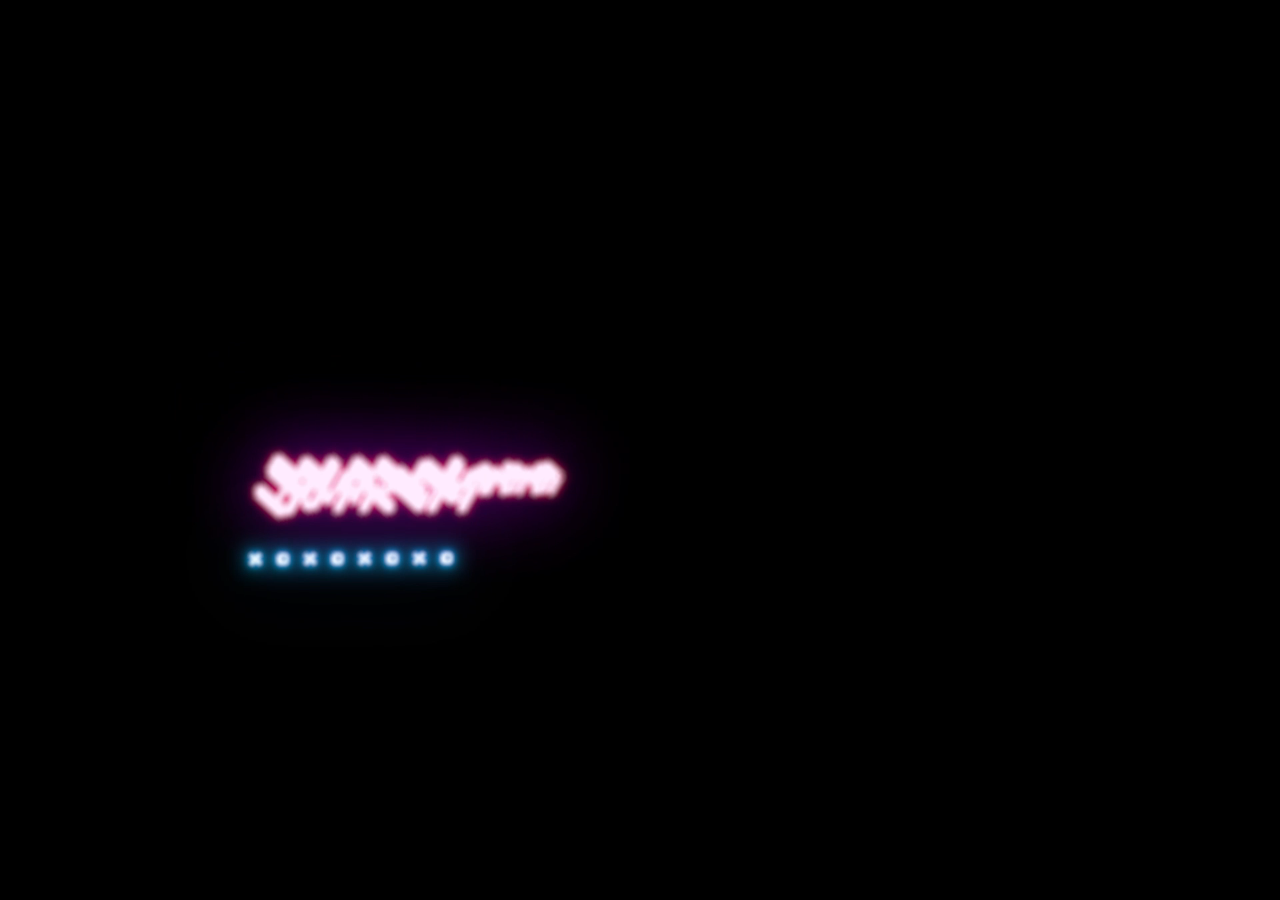
<file: index.html>
<!DOCTYPE html>
<html lang="en">
<head>
  <meta charset="UTF-8" />
  <meta name="viewport" content="width=device-width, initial-scale=1.0, maximum-scale=1.0, user-scalable=no">
  <title>Arsen1c's Tic Tac Toe</title>
  <link rel="stylesheet" href="css/style.css" />
  <link href="https://fonts.googleapis.com/css2?family=Share+Tech&display=swap" rel="stylesheet">
  
</head>
<body >

  <!--  Intro Video -->
  <div id="intro">
    <video autoplay muted playsinline id="introVideo">
      <source src="intro.mp4" type="video/mp4" />
      Your browser does not support the video tag.
    </video>
  </div>

  <!-- Hidden Content (Grid & Buttons) -->
  <div id="app" class="hidden">

    <!-- Grid Background -->
    <div class="grid-background"></div>

    <!-- Game Mode Selection -->
    <div class="mode-buttons">
      <h2>Game Mode</h2>
      <button class="btn" onclick="selectMode('1p')"><span>1P</span></button>
      <button class="btn" onclick="selectMode('2p')"><span>2P</span></button>
    </div>

  </div>

  <script src="js/intro.js"></script>
</body>
</html>
</file>
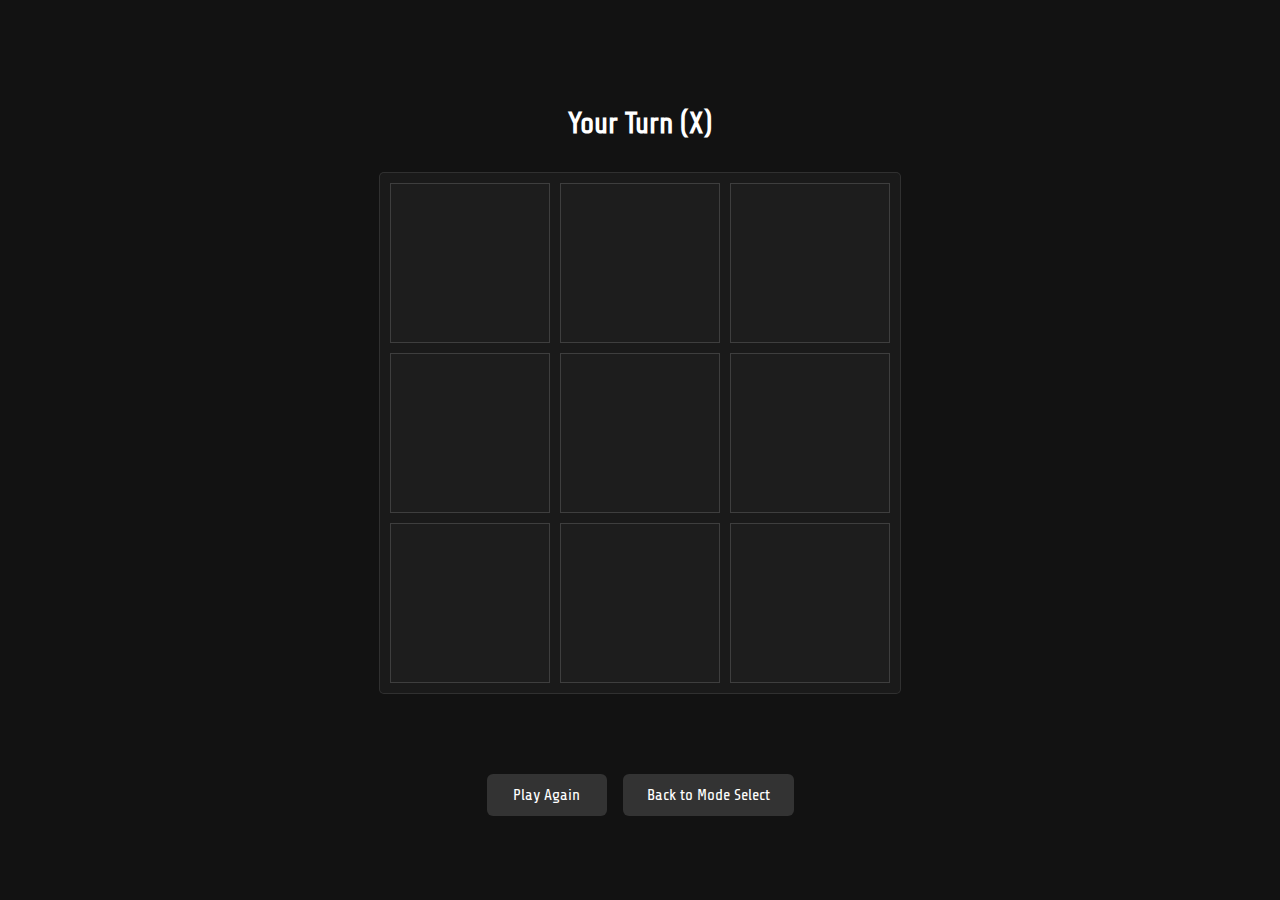
<file: 1p.html>
<!DOCTYPE html>
<html lang="en">
<head>
  <meta charset="UTF-8" />
  <title>1P Mode - Tic Tac Toe</title>
  <meta name="viewport" content="width=device-width, initial-scale=1.0, maximum-scale=1.0, user-scalable=no">
  <link rel="stylesheet" href="css/game-board.css" />
  <link href="https://fonts.googleapis.com/css2?family=Share+Tech&display=swap" rel="stylesheet" />
  
</head>
<body >

  <div class="game-container">
    <h2 id="turnIndicator">Your Turn (X)</h2>

    <div class="board">
      <div class="cell" data-index="0"></div>
      <div class="cell" data-index="1"></div>
      <div class="cell" data-index="2"></div>
      <div class="cell" data-index="3"></div>
      <div class="cell" data-index="4"></div>
      <div class="cell" data-index="5"></div>
      <div class="cell" data-index="6"></div>
      <div class="cell" data-index="7"></div>
      <div class="cell" data-index="8"></div>
    </div>

    <div id="result" class="result-message"></div>

    <div class="buttons">
      <button onclick="resetGame()" class="btn">Play Again</button>
      <button onclick="goBackToMenu()" class="btn">Back to Mode Select</button>

    </div>
  </div>

  <script src="js/1p.js"></script>
</body>
</html>
</file>
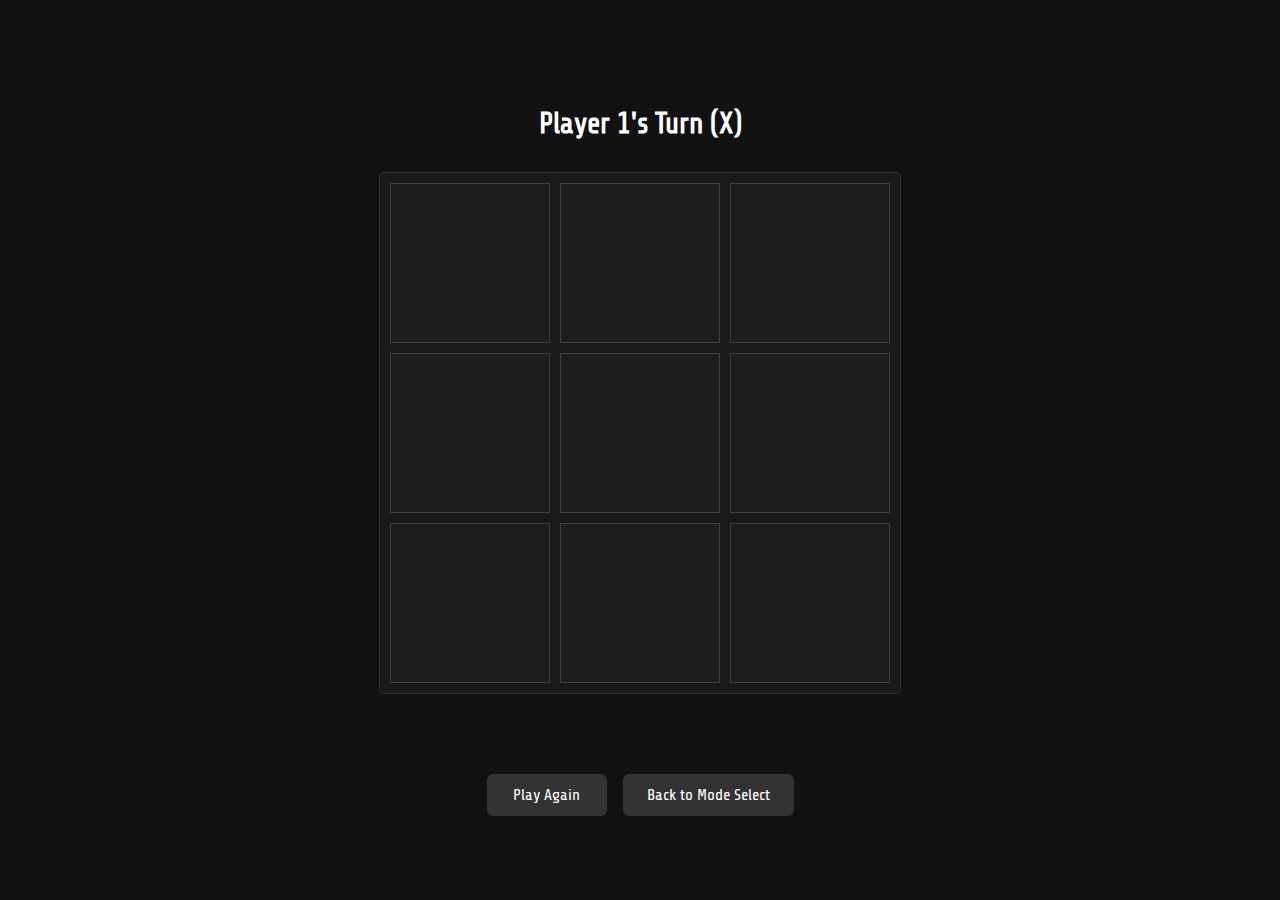
<file: 2p.html>
<!DOCTYPE html>
<html lang="en">
<head>
  <meta charset="UTF-8" />
  <meta name="viewport" content="width=device-width, initial-scale=1.0, maximum-scale=1.0, user-scalable=no">
  <title>2P Mode - Tic Tac Toe</title>
  <link rel="stylesheet" href="css/game-board.css" />
  <link href="https://fonts.googleapis.com/css2?family=Share+Tech&display=swap" rel="stylesheet" />
  
</head>
<body >

  <div class="game-container">
    <h2 id="turnIndicator">Player 1's Turn (X)</h2>

    <div class="board">
      <div class="cell" data-index="0"></div>
      <div class="cell" data-index="1"></div>
      <div class="cell" data-index="2"></div>
      <div class="cell" data-index="3"></div>
      <div class="cell" data-index="4"></div>
      <div class="cell" data-index="5"></div>
      <div class="cell" data-index="6"></div>
      <div class="cell" data-index="7"></div>
      <div class="cell" data-index="8"></div>
    </div>

    <div id="result" class="result-message"></div>

    <div class="buttons">
      <button onclick="resetGame()" class="btn">Play Again</button>
      <button onclick="goBackToMenu()" class="btn">Back to Mode Select</button>

    </div>
  </div>

  <script src="js/2p.js"></script>
</body>
</html>
</file>
<file: css/game-board.css>
body {
  opacity: 0;
  transition: opacity 0.6s ease-in-out;
}

body.fade-in {
  opacity: 1;
}
body {
    margin: 0;
    font-family: 'Share Tech', sans-serif;
    background: #121212;
    color: white;
    display: flex;
    justify-content: center;
    align-items: center;
    min-height: 100vh;
  }
  
  .game-container {
    text-align: center;
    display: flex;
    flex-direction: column;
    align-items: center;
    gap: 1rem;
    padding: 20px;
  }
  
  
  h2#turnIndicator {
    margin-bottom: 1rem;
    font-size: 1.5rem;
  }
  
  .board {
    display: grid;
    grid-template-columns: repeat(3, 1fr);
    grid-template-rows: repeat(3, 1fr);
    gap: 10px;
    width: 90vmin;
    height: 90vmin;
    max-width: 500px;
    max-height: 500px;
    margin: 0 auto;
    background-color: rgba(30, 30, 30, 0.7); 
    border: 1px solid rgba(255, 255, 255, 0.1); 
    padding: 10px;
    border-radius: 5px; 
  }
  
  .cell {
    background: rgba(30, 30, 30, 0.9); 
    border: 1px solid rgba(255, 255, 255, 0.15); 
    font-size: 8vmin;
    display: flex;
    justify-content: center;
    align-items: center;
    cursor: pointer;
    user-select: none;
    transition: all 0.2s ease; 
  }
  
  
  .cell:hover {
    border: 1px solid rgba(255, 255, 255, 0.3);
    background: rgba(40, 40, 40, 0.9);
  }
  .cell.x {
    color: #00bcd4;
  }
  
  .cell.o {
    color: #e91e63;
  }
  
  .result-message {
    margin: 1.5rem 0;
    font-size: 1.4rem;
    font-weight: bold;
  }
  
  .buttons {
    display: flex;
    justify-content: center;
    gap: 1rem;
  }
  
  .btn {
    background: #333;
    color: white;
    padding: 10px 20px;
    border: none;
    cursor: pointer;
    font-family: 'Share Tech', sans-serif;
    font-size: 1rem;
    border-radius: 6px;
    transition: background 0.2s ease;
  }
  
  .btn:hover {
    background: #444;
  }
  
  .cell {
    
    -webkit-tap-highlight-color: transparent; 
    touch-action: manipulation; 
  }
  
  .btn {
    
    min-width: 120px; 
    padding: 12px 24px;
  }
  
  @media (orientation: landscape) and (max-height: 500px) {
    .board {
      width: 70vmin;
      height: 70vmin;
    }
    
    .game-container {
      flex-direction: row;
      gap: 2rem;
    }
    
    .mode-buttons {
      padding: 20px;
    }
    
    .btn {
      font-size: 18px;
      padding: 10px 20px;
    }
  }

  h2#turnIndicator {
    font-size: clamp(1.2rem, 4vw, 1.8rem);
  }
  
  .result-message {
    font-size: clamp(1.2rem, 4vw, 1.5rem);
  }

  body {
    touch-action: pan-y;
    -webkit-text-size-adjust: 100%;
  }
</file>
<file: css/style.css>
.fade-out {
  opacity: 0;
  transition: opacity 0.8s ease;
}
.fade-in {
  opacity: 1;
  transition: opacity 0.8s ease;
}
body {
  opacity: 1;
}

/* General Reset */
html, body {
  margin: 0;
  padding: 0;
  height: 100%;
  font-family: 'Share Tech', sans-serif;
  background-color: #161616;
  overflow: hidden;
}

/* Hide until intro ends */
.hidden {
  visibility: hidden;
  opacity: 0;
  pointer-events: none;
}

#app.fade-in {
  visibility: visible;
  opacity: 1;
  pointer-events: auto;
  transition: opacity 0.6s ease-in-out, visibility 0.6s ease-in-out;
}

#intro {
  position: fixed;
  top: 0;
  left: 0;
  width: 100%;
  height: 100%;
  display: flex;
  justify-content: center;
  align-items: center;
  background-color: black;
  z-index: 1000;
}

#introVideo {
  max-width: 100%;
  max-height: 100%;
  object-fit: contain;
}
#intro.fade-out {
  opacity: 0;
  pointer-events: none;
}

#app {
  opacity: 0;
  transition: opacity 0.6s ease-in-out;
}

#app.fade-in {
  opacity: 1;
}

/* Grid Background */
.grid-background {
  position: fixed;
  top: 0; left: 0;
  width: 100vw;
  height: 100vh;
  background-image:
    linear-gradient(white 1px, transparent 1px),
    linear-gradient(to right, white 1px, transparent 1px);
  background-size: 40px 40px;
  animation: moveGrid 1s linear infinite;
  z-index: 0;
}

@keyframes moveGrid {
  from { background-position: 0 0; }
  to { background-position: 0 40px; }
}

/* Game Mode Buttons UI */
.mode-buttons {
  position: absolute;
  top: 50%;
  left: 50%;
  transform: translate(-50%, -50%);
  background: rgba(53, 53, 53, 0.9);
  backdrop-filter: blur(2px);
  border: 1px solid rgba(255, 255, 255, 0.2);
  padding: 40px;
  border-radius: 8px;
  z-index: 10;
  text-align: center;
  color: white;
  box-shadow: 0 8px 32px rgba(0,0,0,0.5);
}

.mode-buttons h2 {
  font-size: 30px;
  margin-bottom: 20px;
}

.btn {
  font-size: 22px;
  padding: 14px 32px;
  margin: 10px;
  border: 2px solid #cacaca;
  background: transparent;
  color: #9c9c9c;
  border-radius: 12px;
  font-family: 'Share Tech', sans-serif;
  letter-spacing: 1px;
  cursor: pointer;
  transition: all 0.3s ease;
  position: relative;
  overflow: hidden;
}

.btn::before {
  content: '';
  position: absolute;
  top: 0; left: 0;
  width: 100%;
  height: 100%;
  background: #b8b8b8;
  transform: scaleX(0);
  transform-origin: left;
  transition: transform 0.3s ease;
  z-index: 0;
}

.btn:hover::before {
  transform: scaleX(1);
}

.btn:hover {
  color: #161616;
}

.btn span {
  position: relative;
  z-index: 1;
}

.fade-in {
  opacity: 1;
  transition: opacity 0.6s ease-in-out;
}
@media (orientation: landscape) and (max-width: 600px) {
  .game-container::after {
    content: "Rotate your device for best experience";
    color: white;
    font-size: 1rem;
    position: absolute;
    top: 10px;
    left: 10px;
  }
}

.cell {
  
  -webkit-tap-highlight-color: transparent; 
  touch-action: manipulation; 
}

.btn {

  min-width: 120px; 
  padding: 12px 24px;
}
</file>
